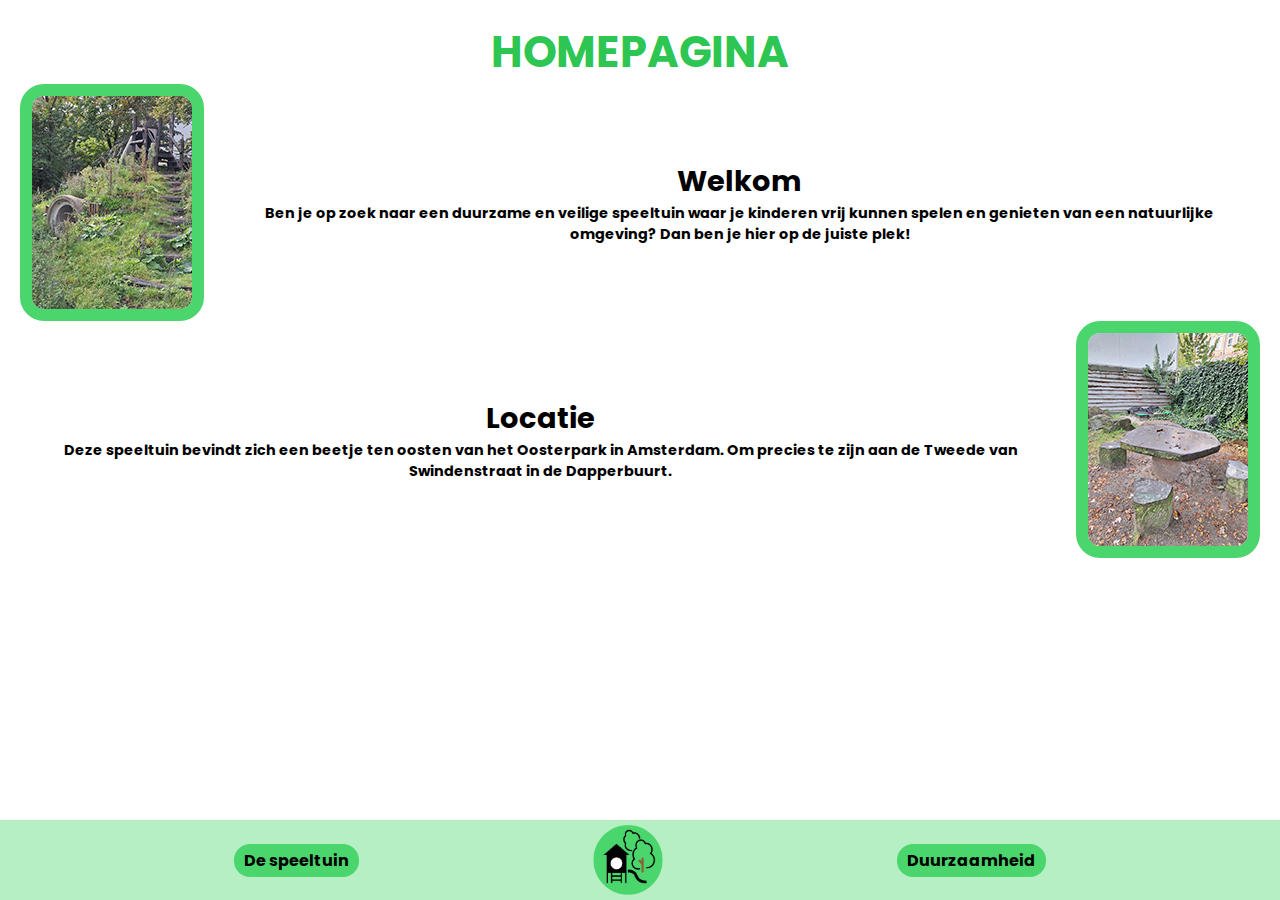
<file: index.html>
<!DOCTYPE html>
<html lang="en">
<head>
    <meta charset="UTF-8">
    <meta name="viewport" content="width=device-width, initial-scale=1.0">
    <link rel="stylesheet" href="./style.css">
    <title>GreemPlay</title>
</head>

<body>
    <header>
        <h1>HOMEPAGINA</h1>
    </header>

    <main>
        <section class="informatie1 normal">
            <img src="images/home1.jpg" alt="Foto van de speelheuvel">
            <div>
                <h2>Welkom</h2>
                <p>Ben je op zoek naar een duurzame en veilige speeltuin waar je kinderen vrij kunnen spelen en genieten van een natuurlijke omgeving? Dan ben je hier op de juiste plek!</p>
            </div>
        </section>
        <section class="informatie2 reverse">
            <img src="images/home2.jpg" alt="Foto tafel gemaakt van boomstammen">
            <div>
                <h2>Locatie</h2>
                <p>Deze speeltuin bevindt zich een beetje ten oosten van het Oosterpark in Amsterdam. Om precies te zijn aan de Tweede van Swindenstraat in de Dapperbuurt.</p>
            </div>
        </section>
    </main>
    
    <footer>
        <nav>
            <ul>
                <li><a href="speeltuin.html" class="button">De speeltuin</a></li>
                <li><a href="index.html" > <img src="images/logotransparent.png" alt="Logo GreenPlay"></a></li>
                <li><a href="duurzaamheid.html" class="button">Duurzaamheid</a></li>
            </ul>
        </nav>
    </footer>
</body>
</html>
</file>
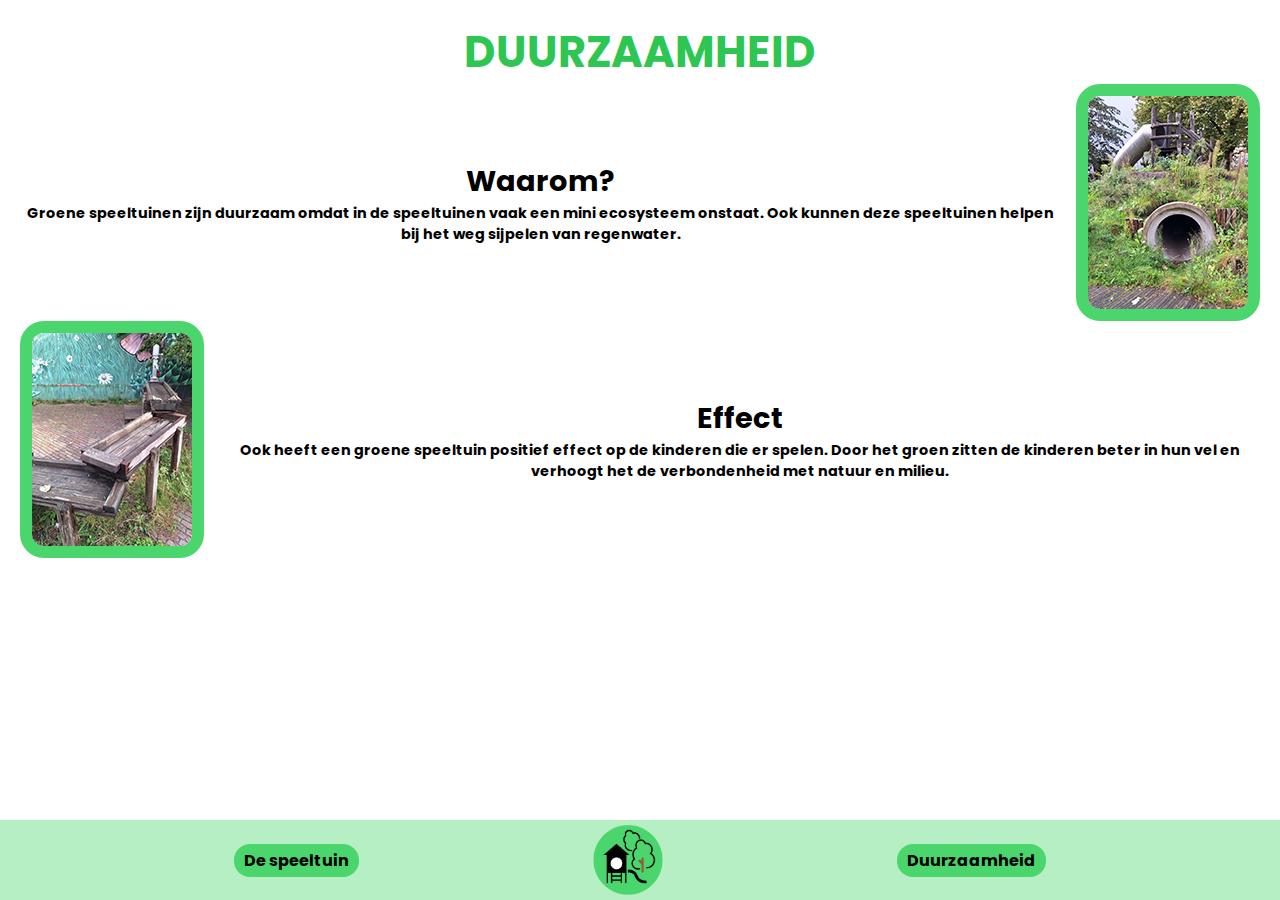
<file: duurzaamheid.html>
<!DOCTYPE html>
<html lang="en">
<head>
    <meta charset="UTF-8">
    <meta name="viewport" content="width=device-width, initial-scale=1.0">
    <link rel="stylesheet" href="./style.css">
    <title>GreemPlay</title>
</head>

<body>
    <header>
        <h1>DUURZAAMHEID</h1>
    </header>

    <main>
        <section class="informatie1 reverse">
            <img src="images/duurzaamheid1.jpg" alt="Foto klimheuvel vanaf tunnel kant">
            <div>
                <h2>Waarom?</h2>
                <p>Groene speeltuinen zijn duurzaam omdat in de speeltuinen vaak een mini ecosysteem onstaat. Ook kunnen deze speeltuinen helpen bij het weg sijpelen van regenwater.</p>
            </div>        
        </section>
        <section class="informatie2 normal">
            <img src="images/duurzaamheid2.jpg" alt="Foto waterbaan van hout">
            <div>
                <h2>Effect</h2>
                <p>Ook heeft een groene speeltuin positief effect op de kinderen die er spelen. Door het groen zitten de kinderen beter in hun vel en verhoogt het de verbondenheid met natuur en milieu.</p>
            </div>
        </section>
    </main> 

    <footer>
        <nav>
            <ul>
                <li><a href="speeltuin.html" class="button">De speeltuin</a></li>
                <li><a href="index.html" > <img src="images/logotransparent.png" alt="Logo GreenPlay"></a></li>
                <li><a href="duurzaamheid.html" class="button">Duurzaamheid</a></li>
            </ul>
        </nav>
    </footer>
</body>
</html>
</file>
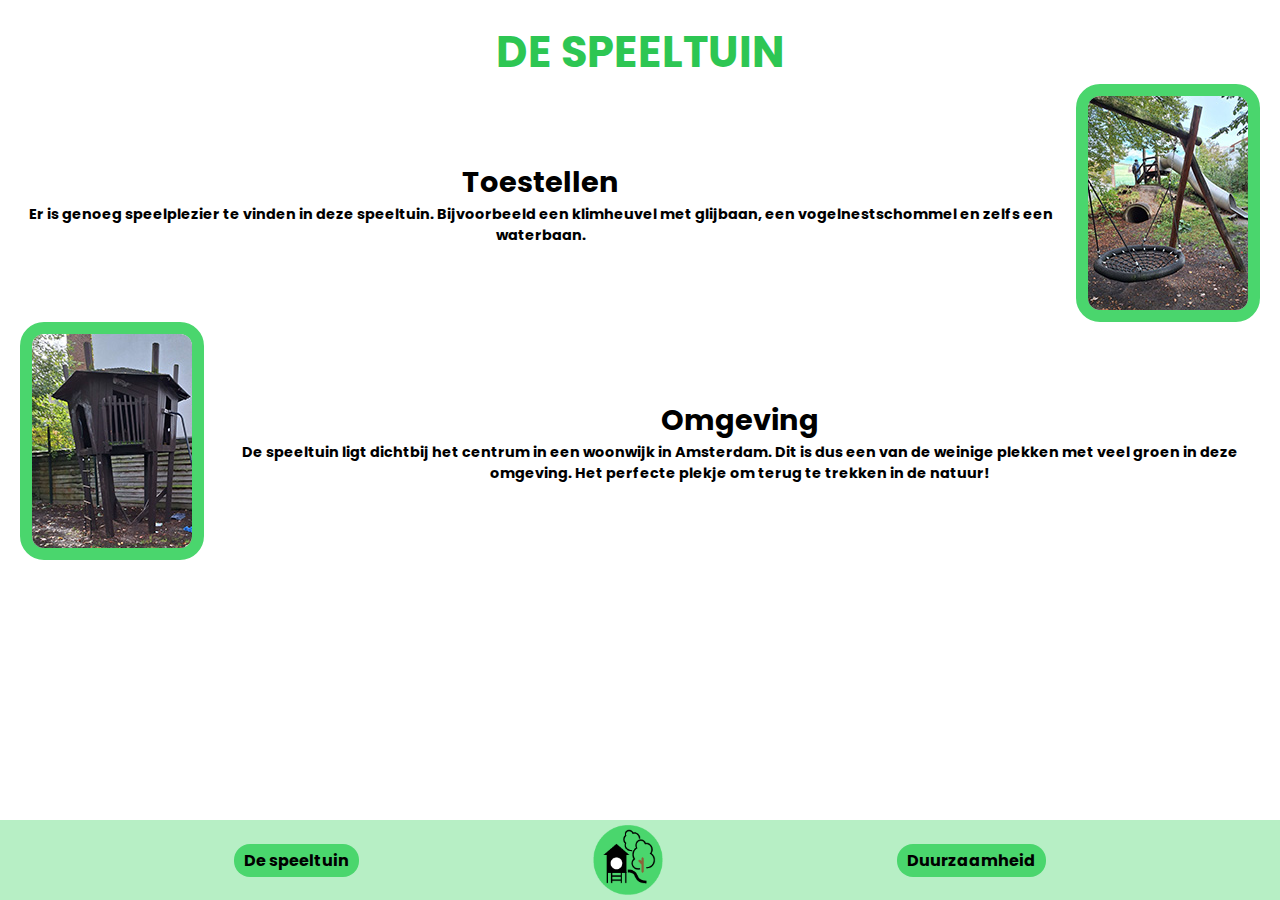
<file: speeltuin.html>
<!DOCTYPE html>
<html lang="en">
<head>
    <meta charset="UTF-8">
    <meta name="viewport" content="width=device-width, initial-scale=1.0">
    <link rel="stylesheet" href="./style.css">
    <title>GreemPlay</title>
</head>

<body>
    <header>
        <h1>DE SPEELTUIN</h1>
    </header>

    <main>
        <section class="informatie1 reverse">
            <img src="images/speeltuin1.jpg" alt="Foto van de schomel en glijbaan">
            <div>
                <h2>Toestellen</h2>
                <p>Er is genoeg speelplezier te vinden in deze speeltuin. Bijvoorbeeld een klimheuvel met glijbaan, een vogelnestschommel en zelfs een waterbaan.</p>
            </div>
        </section>
        <section class="informatie2 normal">
            <img src="images/speeltuin2.jpg" alt="Foto een houten speelhuisje">
            <div>
                <h2>Omgeving</h2>
                <p>De speeltuin ligt dichtbij het centrum in een woonwijk in Amsterdam. Dit is dus een van de weinige plekken met veel groen in deze omgeving. Het perfecte plekje om terug te trekken in de natuur!</p>
            </div>
        </section>
    </main>

    <footer>
        <nav>
            <ul>
                <li><a href="speeltuin.html" class="button">De speeltuin</a></li>
                <li><a href="index.html" > <img src="images/logotransparent.png" alt="Logo GreenPlay"></a></li>
                <li><a href="duurzaamheid.html" class="button">Duurzaamheid</a></li>
            </ul>
        </nav>
    </footer>
</body>
</html>
</file>
<file: style.css>
@import url('https://fonts.googleapis.com/css2?family=Inter:wght@900&family=Poppins:wght@500&display=swap');

* {
    padding: 0;
    margin: 0;
    box-sizing: border-box;
    font-family: 'Poppins', sans-serif;
}

/* Header */
header {
    padding: 10px 10px 0px 10px;
    margin: 10px 10px 0px 10px;
}

header h1 {
    text-align: center;
    color: #2DC653;
    font-size: 2.7em;
}

/* Main eerste stukje */
.informatie1 {
    display: flex;
    justify-content: center;
    align-items: center;
    margin: 0px 20px 0px 20px;
}

.informatie1 div {
    flex-direction: column;
    text-align: center;
}

.informatie1 div h2 {
    font-size: 1.8em;
}

.informatie1 div p {
    font-size: 0.9em;
    font-weight: bold;
}

.informatie1 img {
    border-radius: 1.5em;
    border: 12px solid #4AD66D;
}

/* Main tweede stukje */
.informatie2 {
    display: flex;
    justify-content: center;
    align-items: center;
    flex-direction: row-reverse;
    margin: 0px 20px 0px 20px;
}

.informatie2 div {
    flex-direction: column;
    text-align: center;
}

.informatie2 div h2 {
    font-size: 1.8em;
}

.informatie2 div p {
    font-size: 0.9em;
    font-weight: bold;
}

.informatie2 img {
    border-radius: 1.5em;
    border: 12px solid #4AD66D;
}

/* Zodat footer niet overlapt met main */
main {
    margin-bottom: 75px;
}

/* Main voor flippen tekst & foto pagina's */
.reverse {
    flex-direction: row-reverse;
}

.reverse div {
    padding: 20px 20px 20px 5px;
}

.normal {
    flex-direction: row;
}

.normal div {
    padding: 20px 5px 20px 20px;
}

/* Navigatie */
nav ul {
    display: flex;
    justify-content: space-evenly;
    align-items: center;
    list-style: none;
    height: 80px;
}

nav ul li img {
    display: flex;
    max-width: 70px;
    max-height: 70px;
}

footer {
    position: fixed;
    bottom: 0;
    width: 100vw;
    background-color: #B7EFC5;
}

/* Navigatie buttons */
.button {
    background-color: #4AD66D;
    padding: 5px 10px;
    color: black;
    text-decoration: none;
    font-weight: bold;
    border-radius: 16px;
}
</file>
